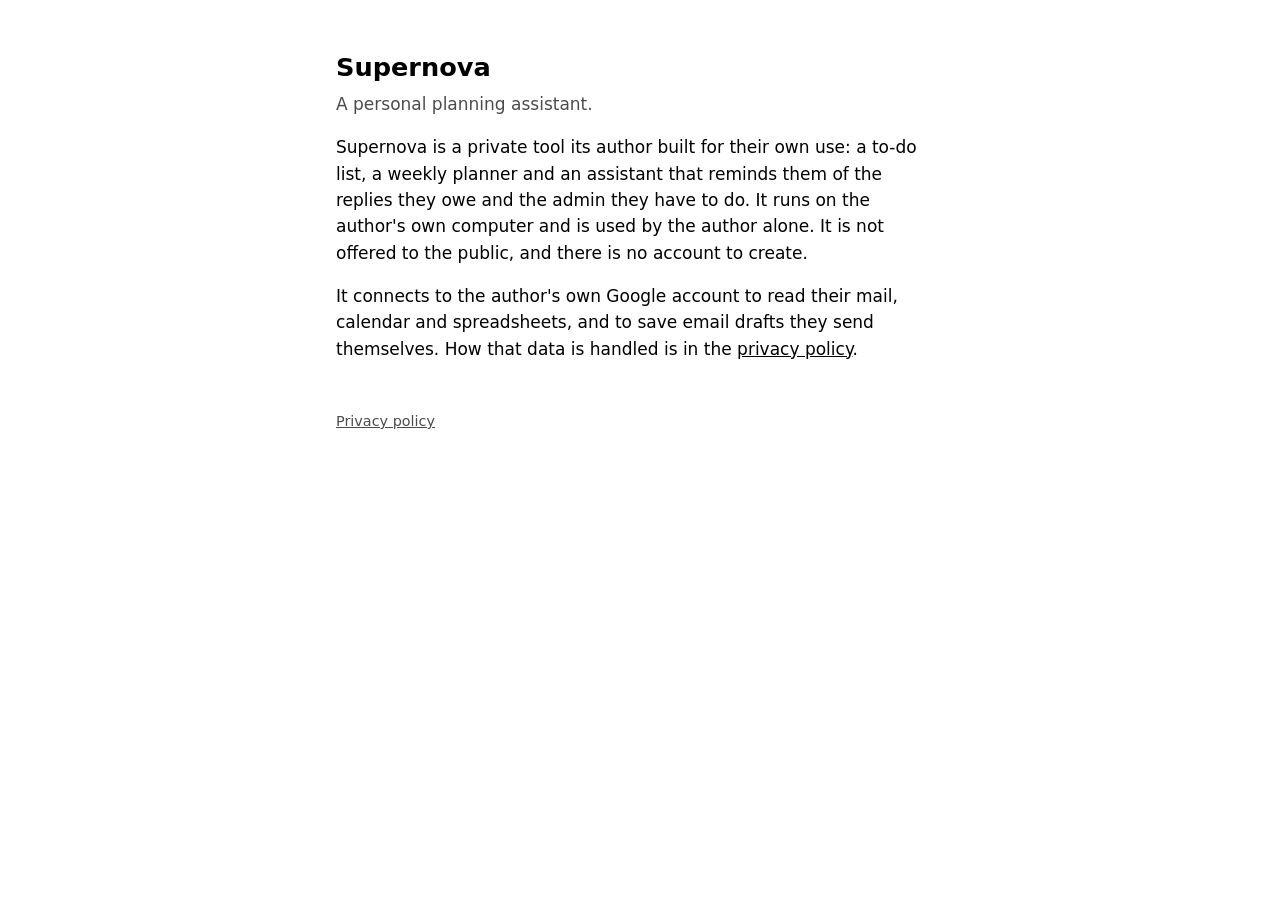
<file: index.html>
<!doctype html>
<html lang="en">
<meta charset="utf-8">
<meta name="viewport" content="width=device-width, initial-scale=1">
<title>Supernova</title>
<link rel="stylesheet" href="style.css">
<h1>Supernova</h1>
<p class="sub">A personal planning assistant.</p>
<p>Supernova is a private tool its author built for their own use: a to-do list, a weekly
planner and an assistant that reminds them of the replies they owe and the admin they
have to do. It runs on the author's own computer and is used by the author alone. It is not offered to the
public, and there is no account to create.</p>
<p>It connects to the author's own Google account to read their mail, calendar and
spreadsheets, and to save email drafts they send themselves. How that data is handled is in
the <a href="privacy.html">privacy policy</a>.</p>
<footer><a href="privacy.html">Privacy policy</a></footer>
</html>
</file>
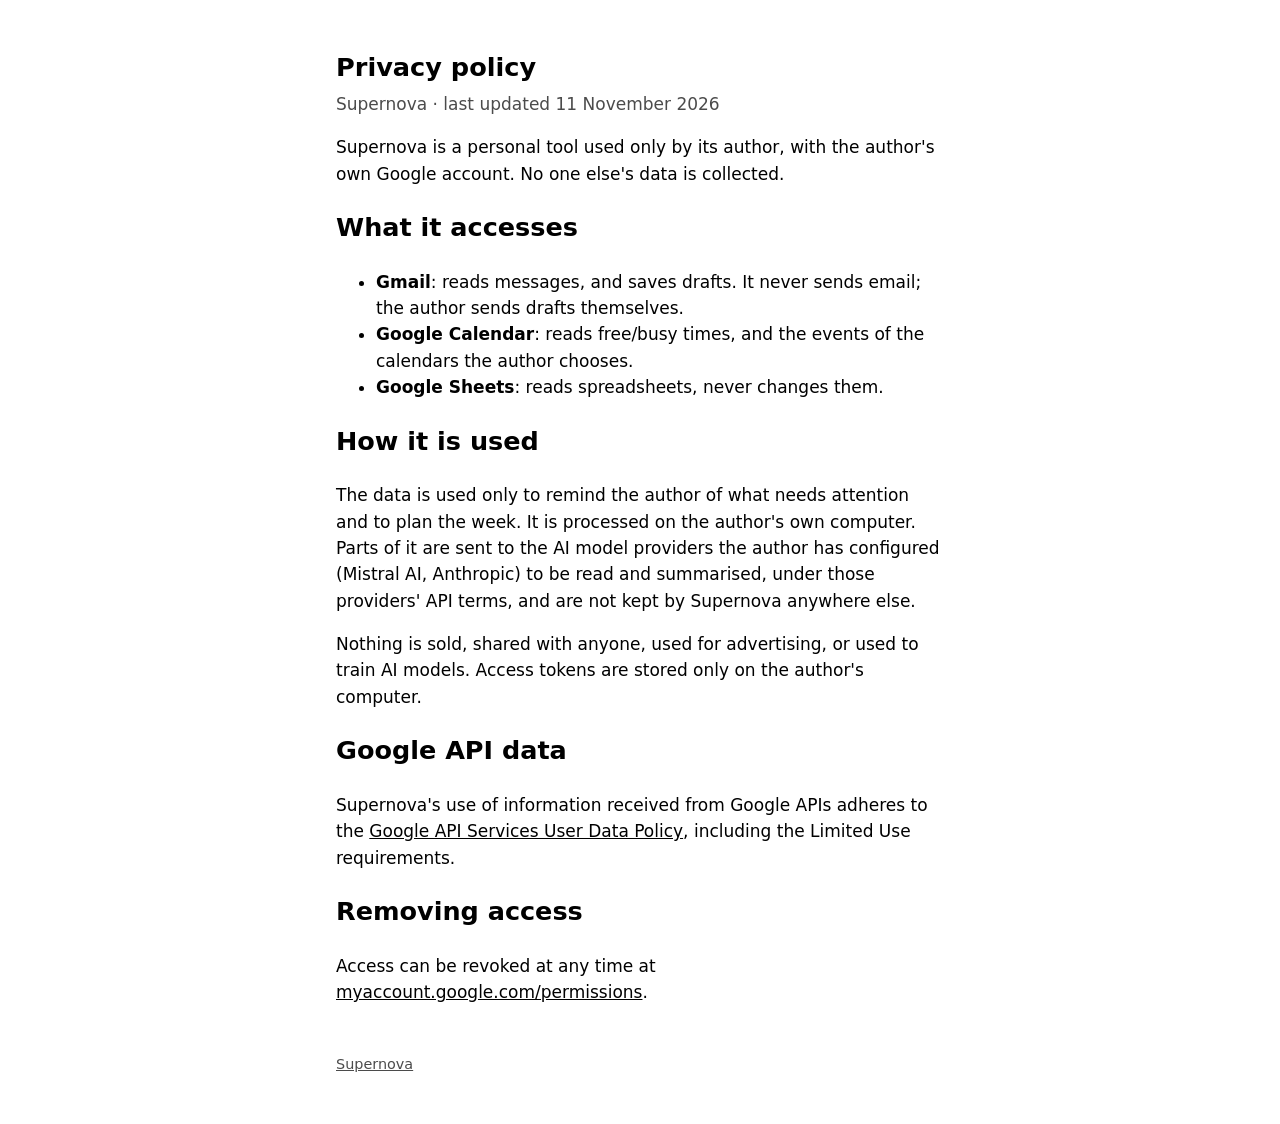
<file: privacy.html>
<!doctype html>
<html lang="en">
<meta charset="utf-8">
<meta name="viewport" content="width=device-width, initial-scale=1">
<title>Supernova — Privacy policy</title>
<link rel="stylesheet" href="style.css">
<h1>Privacy policy</h1>
<p class="sub">Supernova · last updated 11 November 2026</p>

<p>Supernova is a personal tool used only by its author, with the author's own Google account.
No one else's data is collected.</p>

<h2>What it accesses</h2>
<ul>
  <li><strong>Gmail</strong>: reads messages, and saves drafts. It never sends email; the
  author sends drafts themselves.</li>
  <li><strong>Google Calendar</strong>: reads free/busy times, and the events of the
  calendars the author chooses.</li>
  <li><strong>Google Sheets</strong>: reads spreadsheets, never changes them.</li>
</ul>

<h2>How it is used</h2>
<p>The data is used only to remind the author of what needs attention and to plan
the week. It is processed on the author's own computer. Parts of it are sent to the AI model
providers the author has configured (Mistral AI, Anthropic) to be read and summarised,
under those providers' API terms, and are not kept by Supernova anywhere else.</p>
<p>Nothing is sold, shared with anyone, used for advertising, or used to train AI
models. Access tokens are stored only on the author's computer.</p>

<h2>Google API data</h2>
<p>Supernova's use of information received from Google APIs adheres to the
<a href="https://developers.google.com/terms/api-services-user-data-policy">Google API
Services User Data Policy</a>, including the Limited Use requirements.</p>

<h2>Removing access</h2>
<p>Access can be revoked at any time at
<a href="https://myaccount.google.com/permissions">myaccount.google.com/permissions</a>.</p>

<footer><a href="index.html">Supernova</a></footer>
</html>
</file>
<file: style.css>
:root { color-scheme: light dark; }
body { font: 17px/1.55 system-ui, -apple-system, sans-serif; max-width: 38rem; margin: 3rem auto; padding: 0 1rem; }
h1 { font-size: 1.6rem; margin-bottom: .2rem; }
.sub { opacity: .7; margin-top: 0; }
a { color: inherit; }
footer { margin-top: 3rem; font-size: .9rem; opacity: .7; }
</file>
